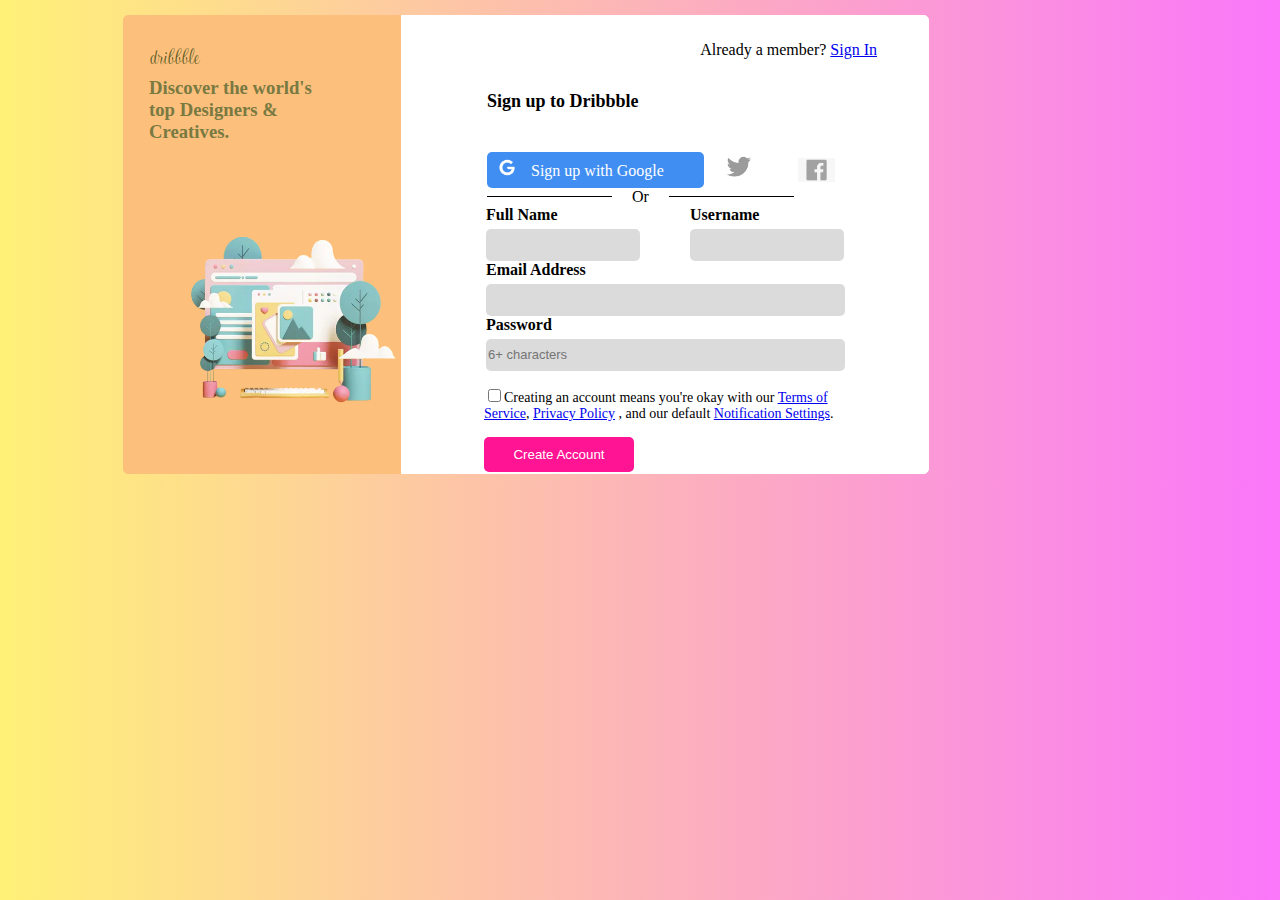
<file: index.html>
<!DOCTYPE html>
<html lang="en">
<head>
    <meta charset="UTF-8">
    <meta http-equiv="X-UA-Compatible" content="IE=edge">
    <meta name="viewport" content="width=device-width, initial-scale=1.0">
    <title>Reg Page</title>
    <link rel="stylesheet" href="style.css">
    <link rel="preconnect" href="https://fonts.googleapis.com">
<link rel="preconnect" href="https://fonts.gstatic.com" crossorigin>
<link href="https://fonts.googleapis.com/css2?family=Updock&display=swap" rel="stylesheet">
</head>
<body> 
    <div class="container">
    <div class="title"> <p id="dribbble">dribbble</p>
        <h3 id="text">Discover the world's<br> top Designers &<br> Creatives.</h3>
        <img src="image-removebg-preview.png" alt="desktop-image">
    </div>
    <div class="information">
    
        <header>Already a member? <a href="login.html">Sign In</a></header>
        <div id="sign-up">Sign up to Dribbble</div>
        <div class="icon">
            <span id="google"> <img id="ggle" src="G.png" alt=""> Sign up with Google</span>
            <div class="symbols">
                <img id="twitt" src="twitter icon.jpg" alt="twitter">
                <img id="fbook" src="fb icon.png" alt="facebook">
            </div>
        </div>
        <div class="rule">
        <hr class="firstline" size="1" width="25%" color="black">  <span>Or</span>
        <hr class="secondline" size="1" width="25%" color="black">  
    </div>
    <div class="user-details">
        <div class="name">
            <label class="label" for="full-name">Full Name</label> <br>
            <input class="input" type="text">
        </div>
        <div class="username">
            <label class="label" for="user-name">Username</label> <br>
            <input class="input" type="text">
        </div>
    </div>
    <div class="email">
        <label class="label" for="email-address">Email Address</label> <br>
        <input type="text">
    </div>
    <div class="password">
        <label class="label" for="password">Password</label> <br>
        <input type="password" placeholder="6+ characters">
    </div>
    <div class="terms">
        <input type="checkbox">Creating an account means you're okay with our <a href="#">Terms of <br> Service</a>, <a href="#">Privacy Policy</a> , and our default <a href="#">Notification Settings</a>.
    </div>
    <button class="press">Create Account</button>
    </div>
</div>
</body>
</html>
</file>
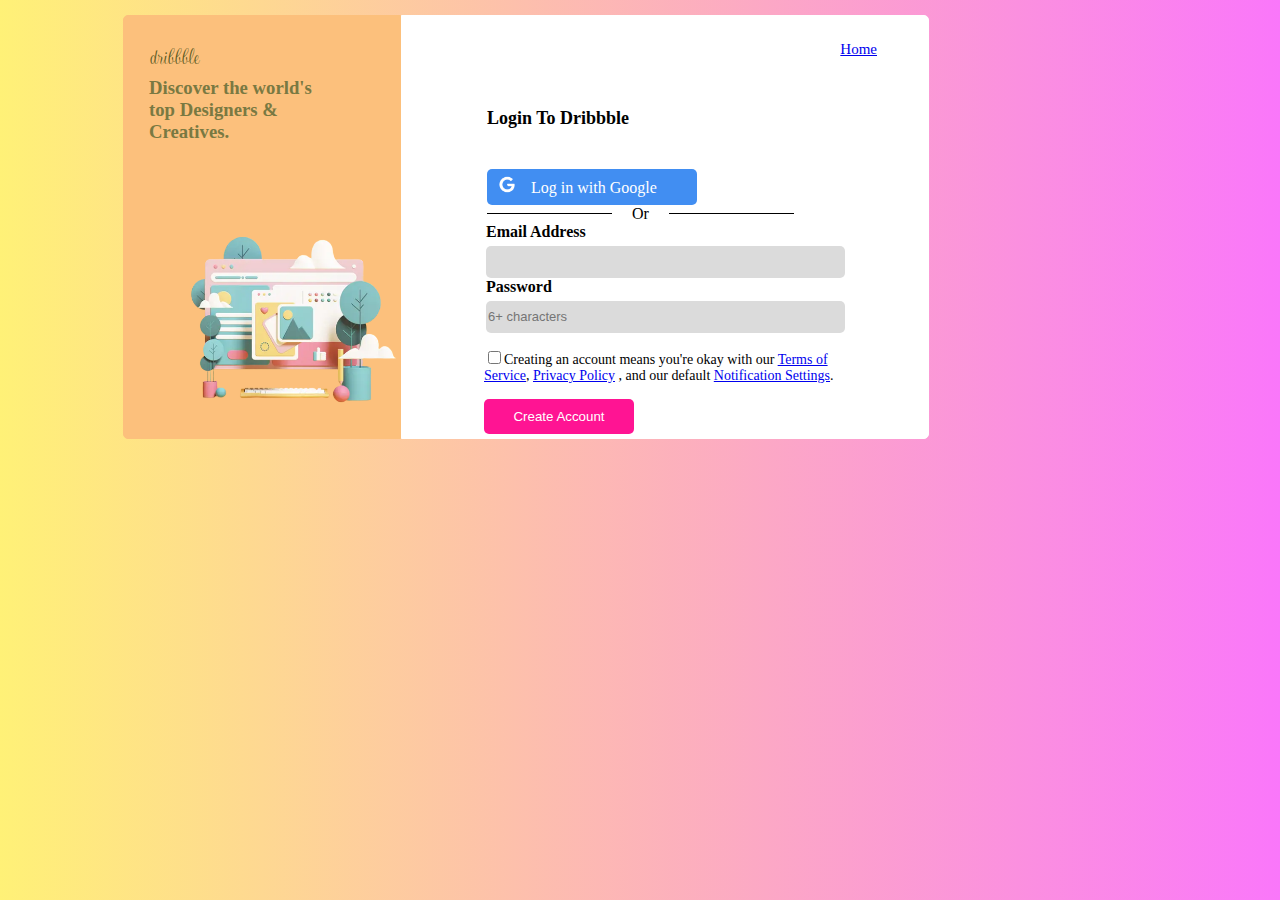
<file: login.html>
<!DOCTYPE html>
<html lang="en">
<head>
    <meta charset="UTF-8">
    <meta http-equiv="X-UA-Compatible" content="IE=edge">
    <meta name="viewport" content="width=device-width, initial-scale=1.0">
    <title>Reg Page</title>
    <link rel="stylesheet" href="login.css">
    <link rel="preconnect" href="https://fonts.googleapis.com">
<link rel="preconnect" href="https://fonts.gstatic.com" crossorigin>
<link href="https://fonts.googleapis.com/css2?family=Updock&display=swap" rel="stylesheet">
</head>
<body> 
    <div class="container">
    <div class="title"> <p id="dribbble">dribbble</p>
        <h3 id="text">Discover the world's<br> top Designers &<br> Creatives.</h3>
        <img src="image-removebg-preview.png" alt="desktop-image">
    </div>
    <div class="information">
        <ul>
            <li><a href="index.html">Home</a></li>
        </ul>
       
        <div id="sign-up">Login To Dribbble</div>
        <div class="icon">
            <span id="google"> <img id="ggle" src="G.png" alt=""> Log in with Google</span>
        </div>
        <div class="rule">
        <hr class="firstline" size="1" width="25%" color="black">  <span>Or</span>
        <hr class="secondline" size="1" width="25%" color="black">  
    </div>
  
         <div class="username">
    </div>
    <div class="email">
        <label class="label" for="email-address">Email Address</label> <br>
        <input type="text">
    </div>
    <div class="password">
        <label class="label" for="password">Password</label> <br>
        <input type="password" placeholder="6+ characters">
    </div>
    <div class="terms">
        <input type="checkbox">Creating an account means you're okay with our <a href="#">Terms of <br> Service</a>, <a href="#">Privacy Policy</a> , and our default <a href="#">Notification Settings</a>.
    </div>
    <button class="press">Create Account</button>
    </div>
</div>
</body>
</html>
</file>
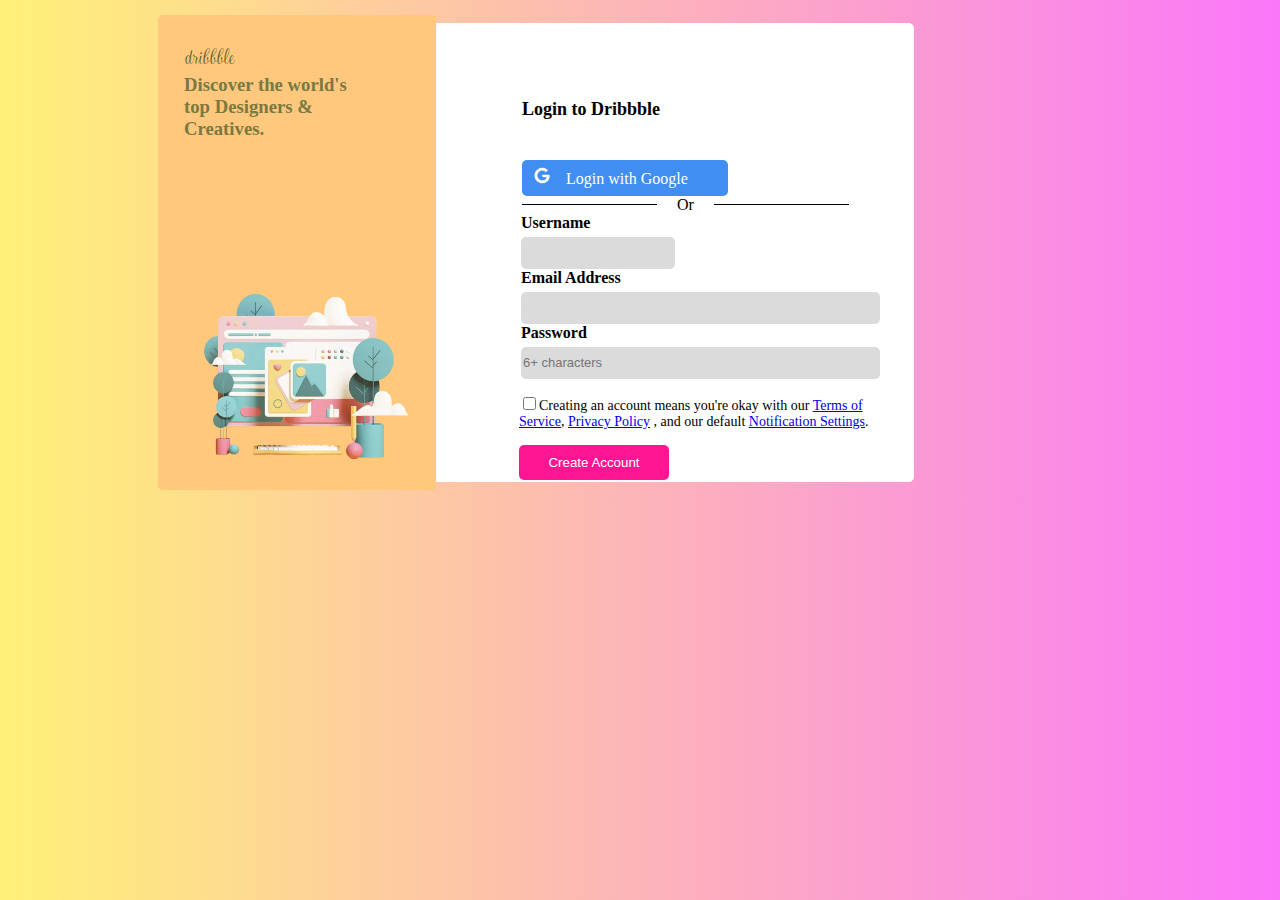
<file: sign in.html>
<!DOCTYPE html>
<html lang="en">
<head>
    <meta charset="UTF-8">
    <meta http-equiv="X-UA-Compatible" content="IE=edge">
    <meta name="viewport" content="width=device-width, initial-scale=1.0">
    <title>Reg Page</title>
    <link rel="stylesheet" href="style.css">
    <link rel="preconnect" href="https://fonts.googleapis.com">
<link rel="preconnect" href="https://fonts.gstatic.com" crossorigin>
<link href="https://fonts.googleapis.com/css2?family=Updock&display=swap" rel="stylesheet">
<link rel="stylesheet" href="sign in.css">
</head>
<body> 
    <div class="container">
        <div class="title"> <p id="dribbble">dribbble</p>
            <h3 id="text">Discover the world's<br> top Designers &<br> Creatives.</h3>
            <img src="image-removebg-preview.png" alt="desktop-image">
        </div>
    <div class="information">
        <div id="sign-up">Login to Dribbble</div>
        <div class="icons">
            <span id="google"> <img id="ggle" src="G.png" alt=""> Login with Google</span>
        </div>
        <div class="rule">
        <hr class="firstline" size="1" width="30%" color="black">  <span>Or</span>
        <hr class="secondline" size="1" width="30%" color="black">  
    </div>
    <div class="user-details">
        <div class="name">
            <label class="label" for="full-name">Username</label> <br>
            <input class="input" type="text">
        </div>
    </div>
    <div class="email">
        <label class="label" for="email-address">Email Address</label> <br>
        <input type="text">
    </div>
    <div class="password">
        <label class="label" for="password">Password</label> <br>
        <input type="password" placeholder="6+ characters">
    </div>
    <div class="terms">
        <input type="checkbox">Creating an account means you're okay with our <a href="#">Terms of <br> Service</a>, <a href="#">Privacy Policy</a> , and our default <a href="#">Notification Settings</a>.
    </div>
    <button class="press">Create Account</button>
    </div>
</div>
</body>
</html>
</file>
<file: style.css>
body{
    background: linear-gradient(to right, rgb(255, 241, 119), rgb(250, 119, 250));
}
.title{
    border: solid 1px rgb(252,192,124);
    border-top-left-radius: 5px;
    border-bottom-left-radius: 5px;
    width: 250px;
    padding: 25px 1px 1px 25px;
    margin: 7px 1px 5px 115px;
    background-color: rgb(252,192,124);
}
#dribbble{
    font-family: 'Updock', cursive;
    font-size: x-large;
    margin: 1px;
    color: rgb(88, 88, 34);
}
.title img{
    width: 300px;
    margin-left: -15px;
    margin-top: 40px;
}
#text{
    color: rgb(121, 121, 66);
    margin-top: 2%;
}
.title p{
    font-size: x-small;
    margin-bottom: 20px;
}
.information{
    border: solid 1px white;
    border-top-right-radius: 5px;
    border-bottom-right-radius: 5px;
    width: 500px;
    padding: 25px 1px 1px 25px;
    margin: 7px 100px 5px -1px;
    background-color: white;
}
.container{
    display: flex;
}
.details header{
    width: 200px;
    margin-left: 270px;
}
#sign-up{
    margin-top: 50px;
    margin-left: 60px;
    font-weight: bold;
    font-size: large;
}
.icon{
    display: flex;
    margin-left: 60px;
    margin-top: 40px;
}
#google{
    border: solid 0px #418EF2;
    border-radius: 5px;
    padding: 1px 40px 8px 10px;
    color: white;
    background-color:#418EF2;
}
#ggle{
    width: 20px;
    padding-right: 10px;
    padding-top: 6px;
}
#twitt{
    width: 30px;
}
#fbook{
    width: 37px;
    margin-left: 40px;
}
.symbols{
    margin-left: 20px;
    margin-right: 50px;
}
.rule{
    display: flex;
}
.firstline{
    margin-left: 60px;
    margin-right: 20px;
    height: 1px;
    border: none;
}
.secondline{
    margin-left: 20px;
    height: 1px;
    border: none; 
}
.user-details{
    display: flex;
    margin-left: 59px;
}
.label{
    font-weight: bold;
}
.name input{
    width: 150px;
    height: 30px;
    border-radius: 5px;
    border: none;
    color: black;
    background-color: rgb(219,219,219);
    margin-top: 5px;
    font-size: large;
}
.username{
    margin-left: 50px;
}
.username input{
    width: 150px;
    height: 30px;
    border-radius: 5px;
    border: none;
    color: black;
    background-color: rgb(219,219,219);
    margin-top: 5px;
    font-size: large;
}
.email input{
    width: 355px;
    height: 30px;
    border-radius: 5px;
    border: none;
    color: black;
    background-color: rgb(219,219,219);
    margin-top: 5px;
    font-size: large;
}
.password input{
    width: 355px;
    height: 30px;
    border-radius: 5px;
    border: none;
    color: black;
    background-color: rgb(219,219,219);
    margin-top: 5px;
    font-size: small;
}
.email{
    margin-left: 59px;
}
.password{
    margin-left: 59px;
}
.terms{
    margin-left: 57px;
    margin-top: 15px;
    font-size: 14px;
}
.press{
    margin-left: 57px;
    margin-top: 15px;
    color: white;
    background-color: rgb(255, 20, 147);
    width: 150px; 
    padding: 10px;
    border: none;
    border-radius: 5px;
}
header{
    float: right;
    margin-right: 10%;
}
</file>
<file: login.css>
body{
    background: linear-gradient(to right, rgb(255, 241, 119), rgb(250, 119, 250));
}
.title{
    border: solid 1px rgb(252,192,124);
    border-top-left-radius: 5px;
    border-bottom-left-radius: 5px;
    width: 250px;
    padding: 25px 1px 4px 25px;
    margin: 7px 1px 5px 115px;
    background-color: rgb(252,192,124);
}
#dribbble{
    font-family: 'Updock', cursive;
    font-size: x-large;
    margin: 1px;
    color: rgb(88, 88, 34);
}
.title img{
    width: 300px;
    margin-left: -15px;
    margin-top: 40px;
}
#text{
    color: rgb(121, 121, 66);
    margin-top: 2%;
}
.title p{
    font-size: x-small;
    margin-bottom: 20px;
}
.information{
    border: solid 1px white;
    border-top-right-radius: 5px;
    border-bottom-right-radius: 5px;
    width: 500px;
    padding: 25px 1px 4px 25px;
    margin: 7px 100px 5px -1px;
    background-color: white;
}
.container{
    display: flex;
}
.details header{
    width: 200px;
    margin-left: 270px;
}
#sign-up{
    margin-top: 50px;
    margin-left: 60px;
    font-weight: bold;
    font-size: large;
}
.icon{
    display: flex;
    margin-left: 60px;
    margin-top: 40px;
}
#google{
    border: solid 0px #418EF2;
    border-radius: 5px;
    padding: 1px 40px 8px 10px;
    color: white;
    background-color:#418EF2;
}
#ggle{
    width: 20px;
    padding-right: 10px;
    padding-top: 6px;
}
#twitt{
    width: 30px;
}
#fbook{
    width: 37px;
    margin-left: 40px;
}
.symbols{
    margin-left: 20px;
    margin-right: 50px;
}
.rule{
    display: flex;
}
.firstline{
    margin-left: 60px;
    margin-right: 20px;
    height: 1px;
    border: none;
}
.secondline{
    margin-left: 20px;
    height: 1px;
    border: none; 
}
.user-details{
    display: flex;
    margin-left: 59px;
}
.label{
    font-weight: bold;
}
.name input{
    width: 150px;
    height: 30px;
    border-radius: 5px;
    border: none;
    color: black;
    background-color: rgb(219,219,219);
    margin-top: 5px;
    font-size: large;
}
.username{
    margin-left: 50px;
}
.username input{
    width: 150px;
    height: 30px;
    border-radius: 5px;
    border: none;
    color: black;
    background-color: rgb(219,219,219);
    margin-top: 5px;
    font-size: large;
}
.email input{
    width: 355px;
    height: 30px;
    border-radius: 5px;
    border: none;
    color: black;
    background-color: rgb(219,219,219);
    margin-top: 5px;
    font-size: large;
}
.password input{
    width: 355px;
    height: 30px;
    border-radius: 5px;
    border: none;
    color: black;
    background-color: rgb(219,219,219);
    margin-top: 5px;
    font-size: small;
}
.email{
    margin-left: 59px;
}
.password{
    margin-left: 59px;
}
.terms{
    margin-left: 57px;
    margin-top: 15px;
    font-size: 14px;
}
.press{
    margin-left: 57px;
    margin-top: 15px;
    color: white;
    background-color: rgb(255, 20, 147);
    width: 150px; 
    padding: 10px;
    border: none;
    border-radius: 5px;
}
header{
    float: right;
    
}
li{
    display: inline;
    float: right;
    font-size: 15px;
    margin-right: 10%;
}
ul{
    list-style: none;
    margin: 0;
    padding:0 ;
    overflow: hidden;
}
</file>
<file: sign in.css>
body{
    background: linear-gradient(to right, rgb(255, 241, 119), rgb(250, 119, 250));
}
.title{
    border: solid 1px rgb(255,200,124);
    border-top-left-radius: 5px;
    border-bottom-left-radius: 5px;
    width: 250px;
    padding: 25px 1px 1px 25px;
    margin: 7px 1px 5px 150px;
    background-color: rgb(255,200,124);

    
}
#dribbble{
    font-family: 'Updock', cursive;
    font-size: x-large;
    margin: 1px;
    color: rgb(88, 88, 34);
}
.title img{
    width: 300px;
    margin-left: -15%;
    margin-top: 40%;
}
#text{
    color: rgb(121, 121, 66);
    margin-top: 2px;
}
.title p{
    font-size: x-small;
    margin-bottom: 20px;
}
.information{
    border: solid 1px white;
    border-top-right-radius: 5px;
    border-bottom-right-radius: 5px;
    width: 450px;
    padding: 25px 1px 1px 25px;
    background-color: white;
    /* margin-left: 1%;
    margin-top: 2%; */
    margin: 7px 100px 5px -1px;
    /* height: 95vh; */
}
.container{
    align-items: center;
}
.details header{
    width: 200px;
    margin-left: 270px;
}
#sign-up{
    margin-top: 50px;
    margin-left: 60px;
    font-weight: bold;
    font-size: large;
}
.icons{
    display: flex;
    margin-left: 60px;
    margin-top: 40px;
}
#google{
    border: solid 0px #418EF2;
    border-radius: 5px;
    padding: 1px 40px 8px 10px;
    color: white;
    background-color:#418EF2;
}
#ggle{
    width: 20px;
    padding-right: 10px;
    padding-top: 6px;
}
#twitt{
    width: 30px;
}
#fbook{
    width: 37px;
    margin-left: 40px;
}
.symbols{
    margin-left: 20px;
    margin-right: 50px;
}
.rule{
    display: flex;
}
.firstline{
    margin-left: 60px;
    margin-right: 20px;
    height: 1px;
    border: none;
}
.secondline{
    margin-left: 20px;
    height: 1px;
    border: none; 
}
.user-details{
    display: flex;
    margin-left: 59px;
}
.label{
    font-weight: bold;
}
.name input{
    width: 150px;
    height: 30px;
    border-radius: 5px;
    border: none;
    color: black;
    background-color: rgb(219,219,219);
    margin-top: 5px;
    font-size: large;
}
.username{
    margin-left: 50px;
}
.username input{
    width: 150px;
    height: 30px;
    border-radius: 5px;
    border: none;
    color: black;
    background-color: rgb(219,219,219);
    margin-top: 5px;
    font-size: large;
}
.email input{
    width: 355px;
    height: 30px;
    border-radius: 5px;
    border: none;
    color: black;
    background-color: rgb(219,219,219);
    margin-top: 5px;
    font-size: large;
}
.password input{
    width: 355px;
    height: 30px;
    border-radius: 5px;
    border: none;
    color: black;
    background-color: rgb(219,219,219);
    margin-top: 5px;
    font-size: small;
}
.email{
    margin-left: 59px;
}
.password{
    margin-left: 59px;
}
.terms{
    margin-left: 57px;
    margin-top: 15px;
    font-size: 14px;
}
.press{
    margin-left: 57px;
    margin-top: 15px;
    color: white;
    background-color: rgb(255, 20, 147);
    width: 150px; 
    padding: 10px;
    border: none;
    border-radius: 5px;
}
header{
    float: right;
    margin-right: 10%;
}
</file>
